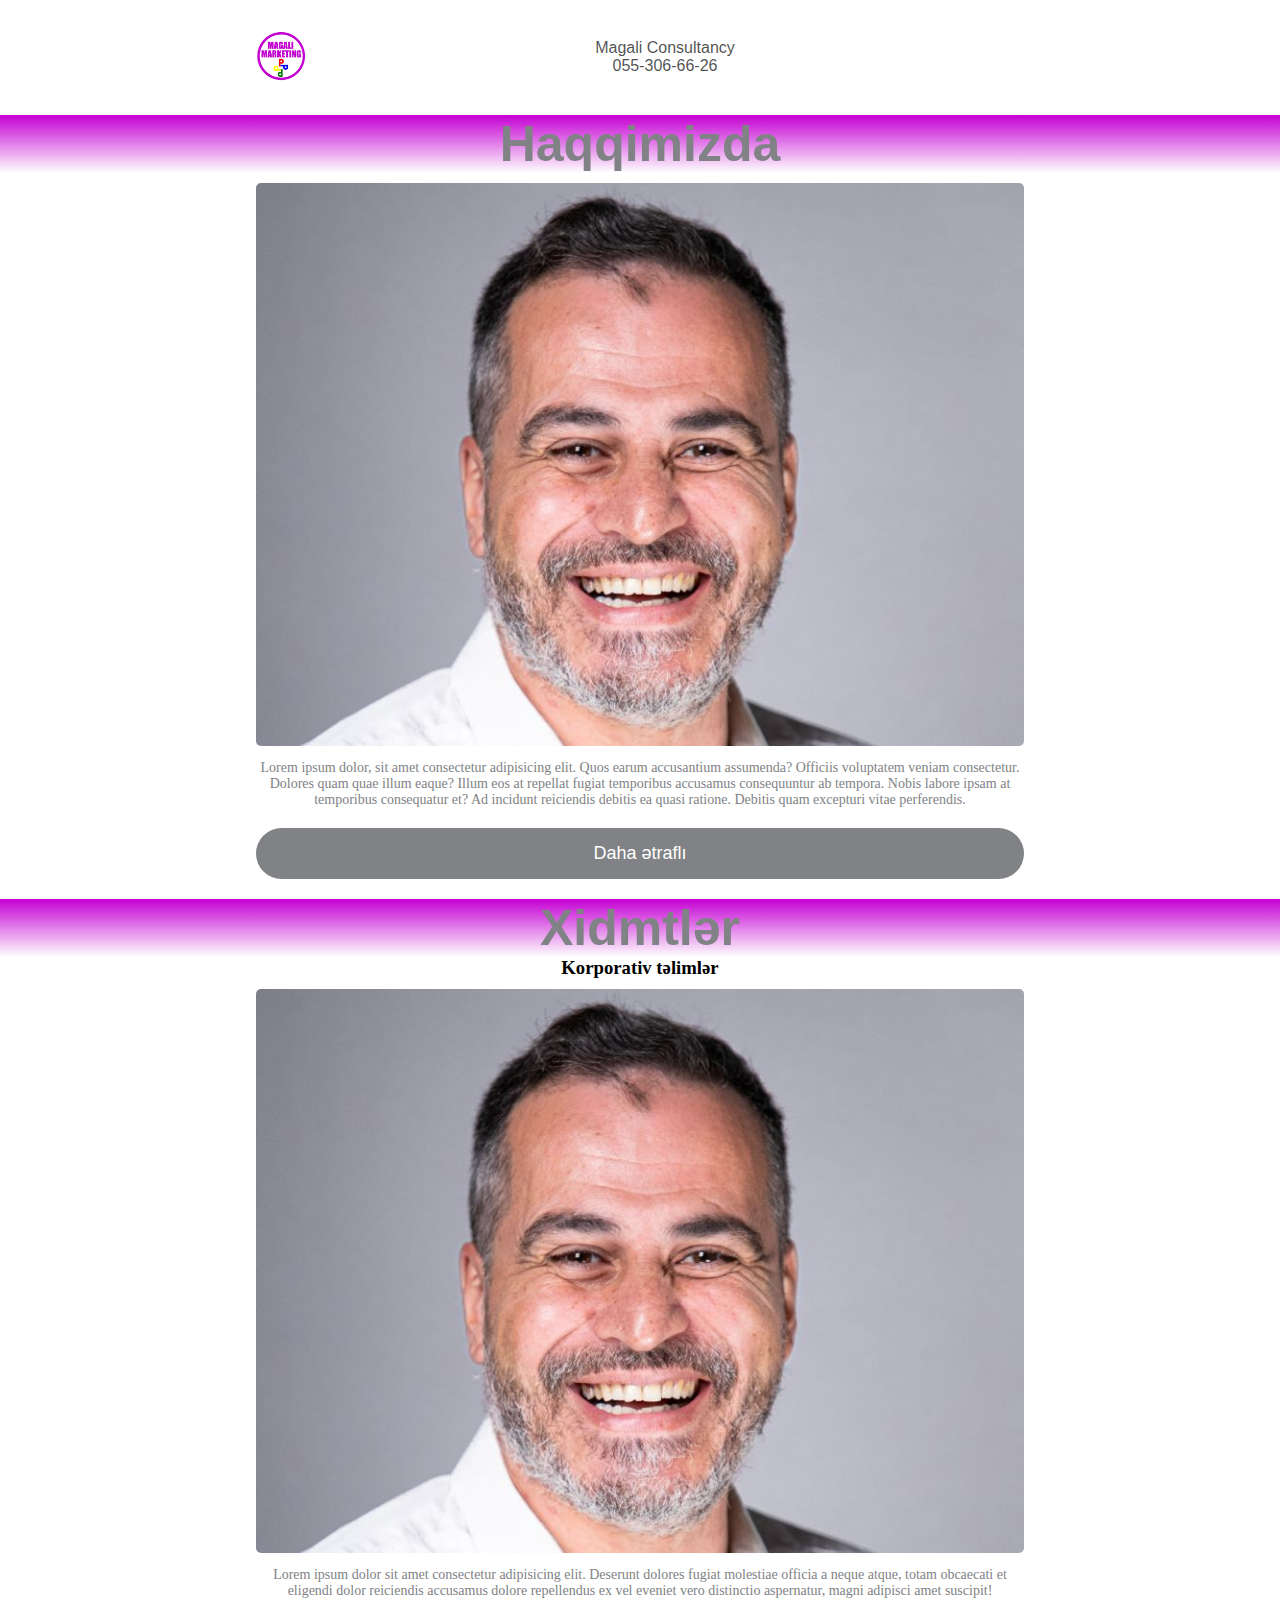
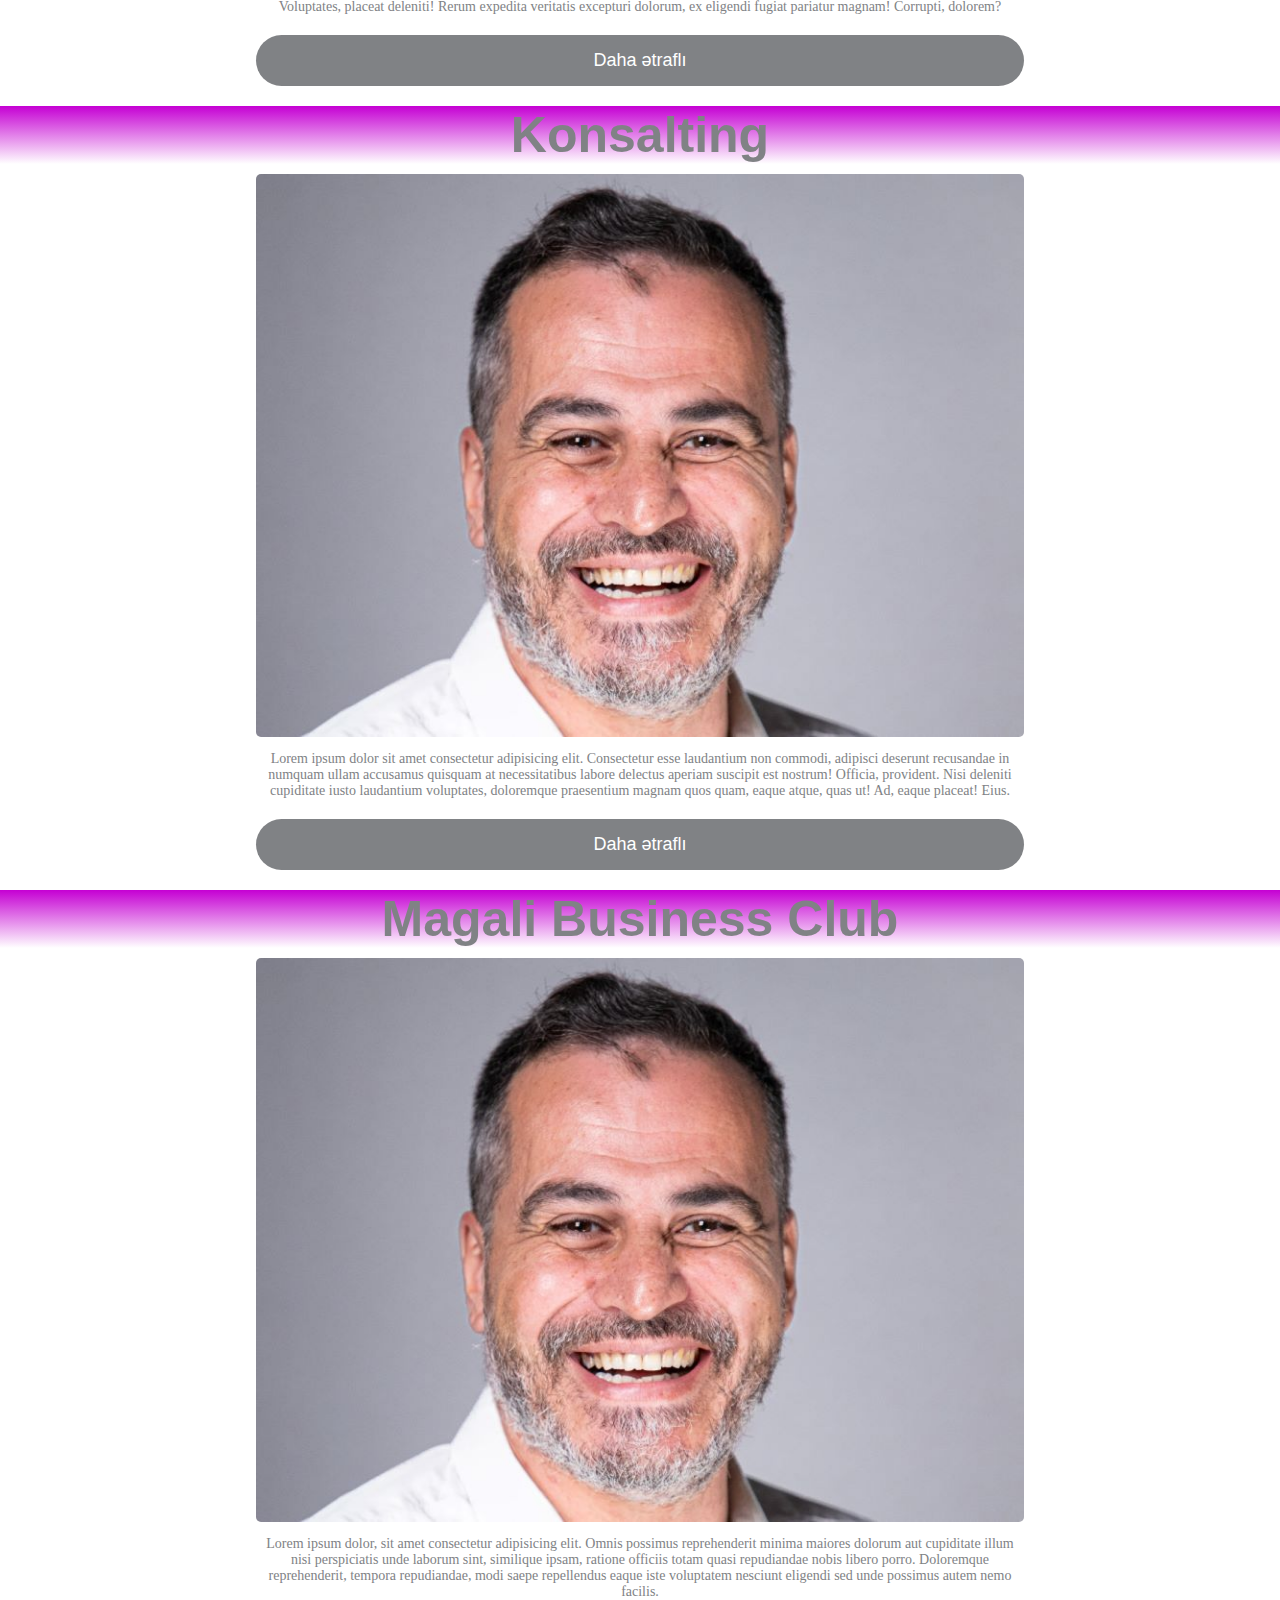
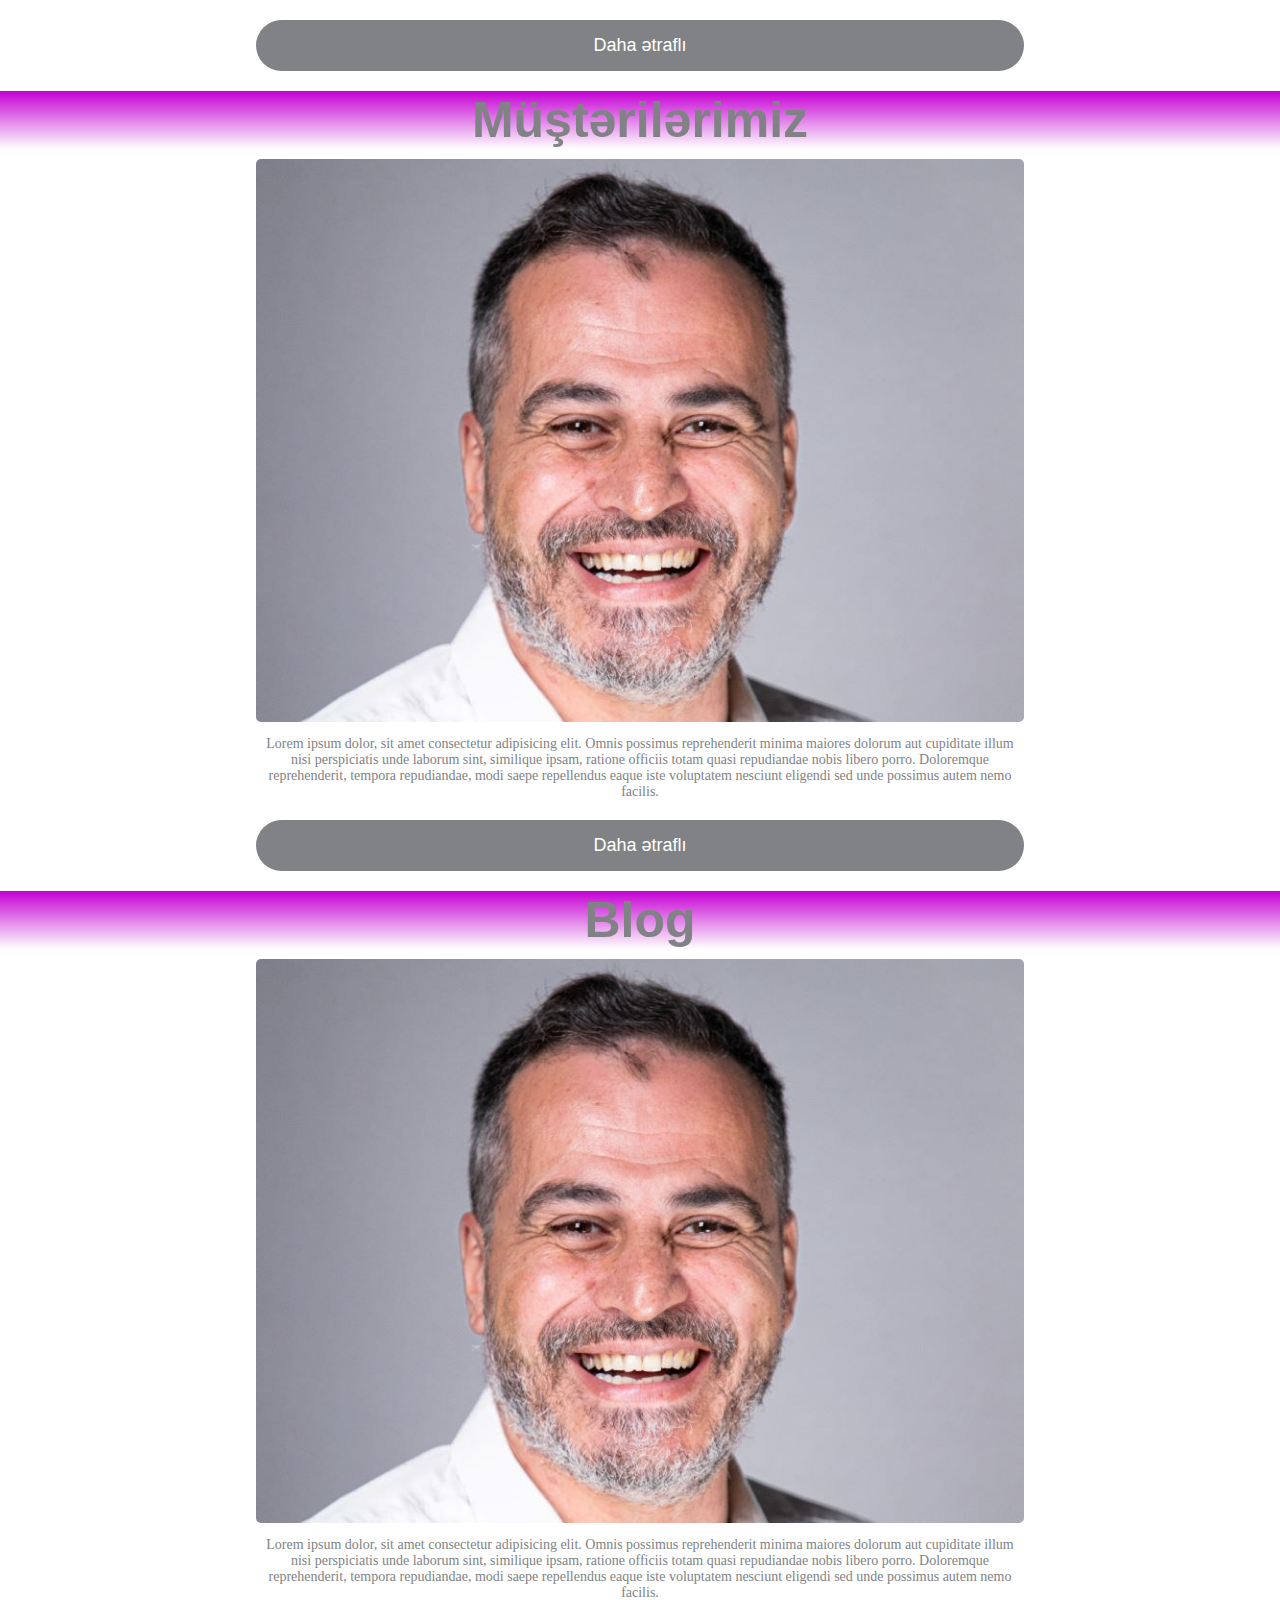
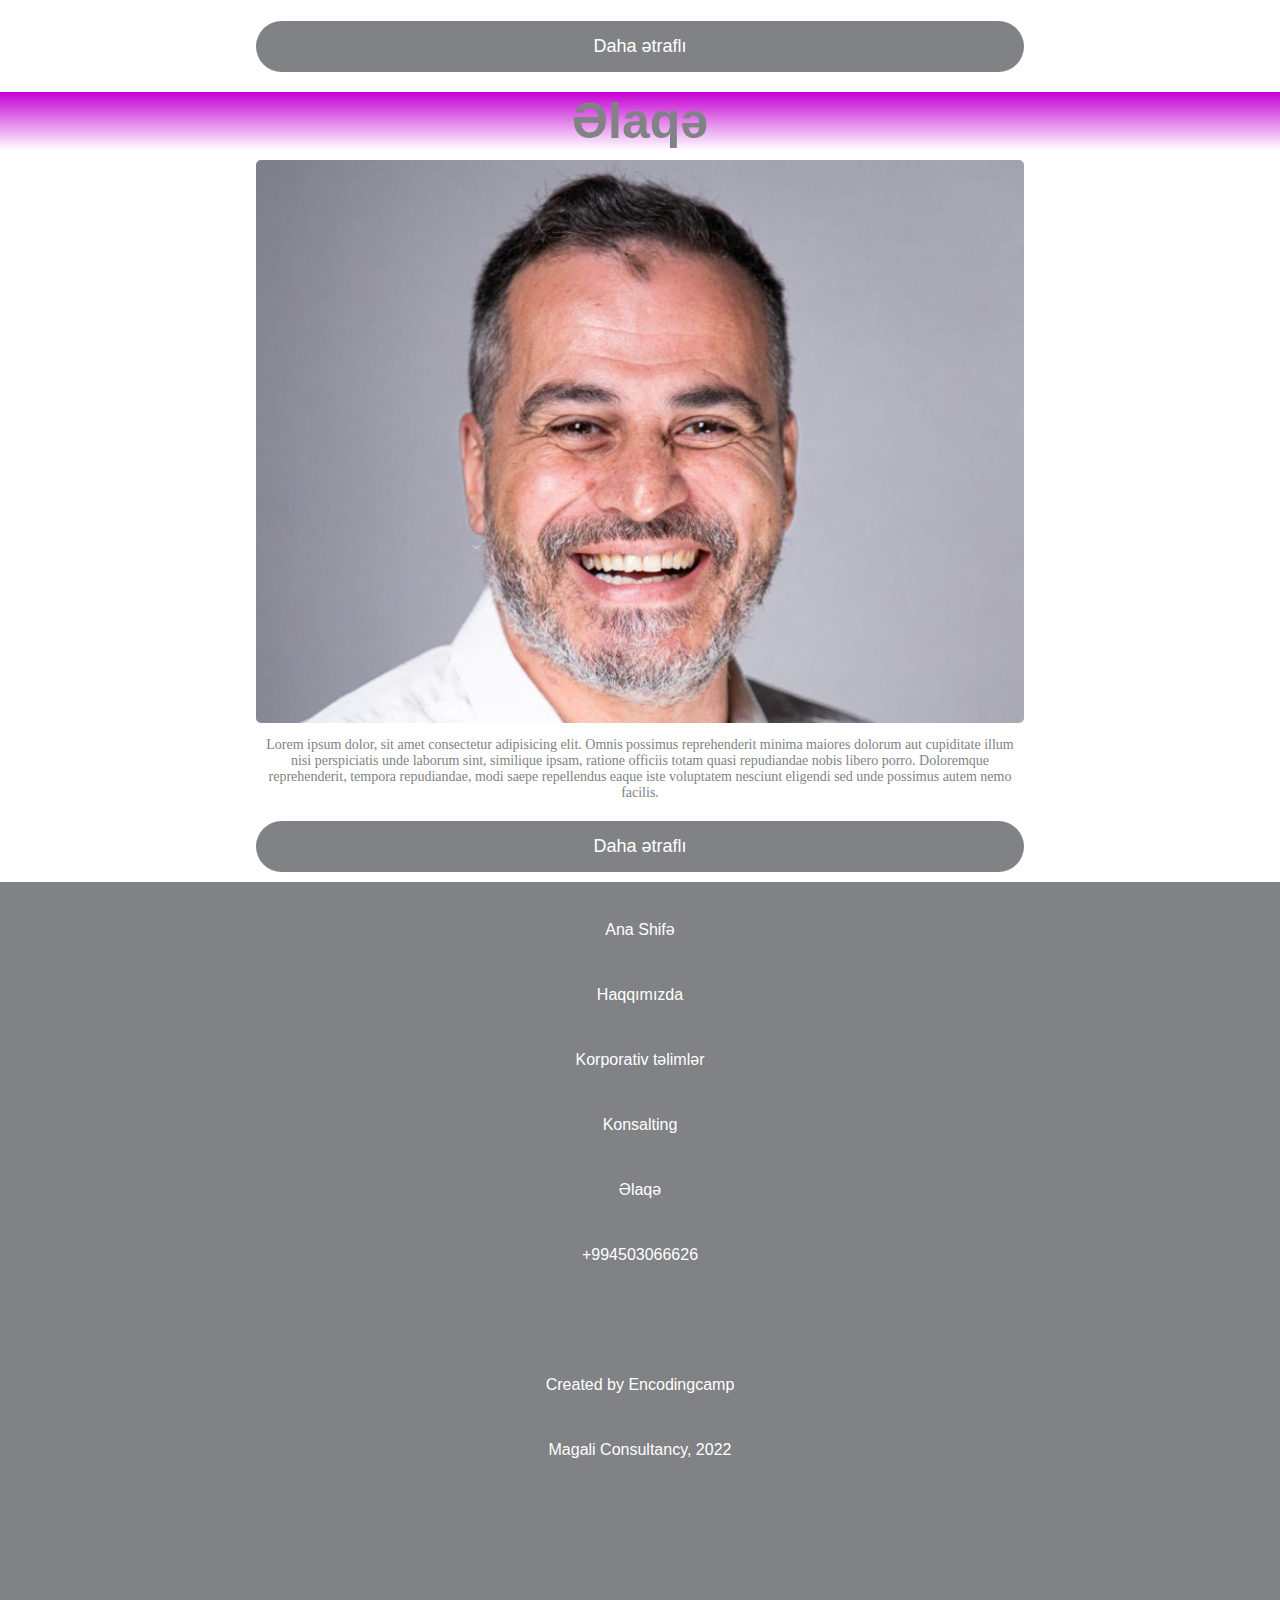
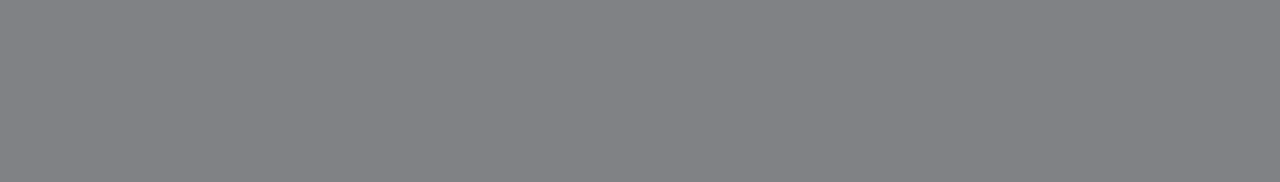
<file: index.html>
<!DOCTYPE html>
<html lang="en">
<head>
    <meta charset="UTF-8">
    <meta http-equiv="X-UA-Compatible" content="IE=edge">
    <meta name="viewport" content="width=device-width, initial-scale=1.0">
    <title>about</title>
    <link rel="stylesheet" href="https://cdnjs.cloudflare.com/ajax/libs/font-awesome/6.4.0/css/all.min.css" integrity="sha512-iecdLmaskl7CVkqkXNQ/ZH/XLlvWZOJyj7Yy7tcenmpD1ypASozpmT/E0iPtmFIB46ZmdtAc9eNBvH0H/ZpiBw==" crossorigin="anonymous" referrerpolicy="no-referrer" />
<style>

*{
    padding:0;
    margin:0;
    box-sizing: border-box;
}
/*body{
    text-align: center;
}*/
.gradient{
background:linear-gradient(to bottom,#c500d3,white);

}

.about_img img, .services_img img{
    border-radius:5px;
    margin:10px 0;
    width:100%;

}
.about_head h2, .services_head h2{
    font-size:50px;
    font-family: sans-serif ;
    color:#808285;
    margin:20px 0 0 0;
}
.about_text, .services_text {
    font-size:14px;
    color:#808285;
    margin-bottom:20px;
    float:left;
       
}
.about_content, .services_content{
    width:60%;
    display:inline-block;  
}
.about, .services{
    text-align:center;
}


.about_btn button, .services_btn button{
    width: 100%;
    border-radius:30px;
    padding:15px;
    border:none;
    background-color: #808285;
    font-size: 18px;
    color:white;
}


*{
    padding:0;
    margin:0;
    box-sizing: border-box;
}

.navbar {
    display:none;
    position:absolute;
    width:100%;
    right: 250%;
    top: 100%;

}

.navbar_item{
    width:600px;
    text-align: center;
    background-color: rgb(255, 255, 255);
    color:rgb(0, 0, 0);
    padding:10px 0;
    cursor:pointer;
   
}

.navbar_item:hover{
    background-color: rgb(255, 255, 255);
    color:rgb(0, 0, 0);
}
.dropdown_menu{
    position:absolute;
    top:300%;
    display:none;
    width: 100%;
   
   
}
.dropdown{
    position:relative;      
}


.icon{
    font-size:30px;
    margin:10px 0 0 10px;
}



.logo img{
    width: 40%;
    text-align: center;

}

.header{
    display:flex;
    justify-content: center;
    transition:0.3s;
    padding-top: 20px;
    
}

.fmenu{
    display: flex;
    justify-content: center;
    width: 30%;
    
}
.header:hover{
    transform:scale(1.1);
    cursor:pointer;

}

.show{
display:block!important;
height:400px!important;
}
a{
text-decoration:none;
}
.header img{
width:50px;
}
.header{
display:flex;
align-items:center;
justify-content: space-between;
width:100%;
}

.menu{
width:100%;
height:0px;
overflow:hidden;
transition: 0.5s;
margin-left: 20px;
}
.list{
display:flex;
justify-content: center;
align-items: center;
height:65px;
font-family: sans-serif;
text-align:center;
}
.list a{
color:rgba(0,0,0,0.7);
}

.line{
margin-top: 5px;
height:1px;
width:100%;
background-color:rgba(0,0,0,0.3);
margin-bottom:10px;
}

.center{
text-align:center;
color:rgba(0,0,0,0.7);
}

.main{
   width:60%;
   margin:0 auto;

       
}

.show2{
    display:flex!important;
  }

.a{

    display:none;
    
    }
.btn:hover {
    transform:scale(1.1);
    cursor:pointer;
    transition:0.3s;
}

.footer{
    height:100vh;
    width:100%;
    background-color:  #808285;
    margin-top: 10px;
    padding:15px 0 0 0;
    font-size: 16px;
    color:#ffffff;
    font-family: sans-serif;
    
}

.foot_list{
    height:65px;
    width:100%;
    text-align:center;
    
    
}

.foot_list a{
    color:#ffffff;
    font-size:16px;
    font-family:sans-serif;
}
.social_footer{
    
    display:flex;
    justify-content: center;
    align-items: center;
    
}

.location{
    display:flex;
    justify-content: center;
    align-items: center;
}

.div_icon{
   
    margin:0 2px 0 2px;
    width:50px;
    height:50px;
}
.div_icon{
    width:50px;
    height:50px;
    display:flex;
    align-items: center;
    justify-content: center;
}

.center{
    font-size:16px;
    font-family: sans-serif;
}


</style>
</head>
<body>

<div class="main" >

    
<div class="header" onclick="show();">
<div><img src="/img/logo.jpeg"></div>

<div class="center">Magali Consultancy
<br>
055-306-66-26
</div>


<div>
<i class="fa-solid fa-arrow-down"></i>
</div>



</div>

<div class="menu" id="menu">
<div class="line"></div>
<div class="list"><a href="index.html">Ana Shifə</a></div>
<div class="list"><a href="haqqimizda.html">Haqqımızda</a></div>
<div class="list" onclick="korporativ()"><a href="#">Korporativ təlimlər</a></div>

<div class="list a"><a href="#">Satış</a></div>
<div class="list a"><a href="#">Marketing və PR</a></div>
<div class="list"><a href="#">Konsaltinq</a></div>
<div class="list"><a href="#">Əlaqə</a></div>

</div>
</div>




    <div class="about">
      <div class="about_head gradient"><h2>Haqqimizda</h2></div>
      <div class="about_content">
          <div class="about_img"><img src="/img/image1.jpeg" alt=""></div>
          <div class="about_text"><p>Lorem ipsum dolor, sit amet consectetur adipisicing elit. Quos earum accusantium assumenda? Officiis voluptatem veniam consectetur. Dolores quam quae illum eaque? Illum eos at repellat fugiat temporibus accusamus consequuntur ab tempora. Nobis labore ipsam at temporibus consequatur et? Ad incidunt reiciendis debitis ea quasi ratione. Debitis quam excepturi vitae perferendis.</p></div>

          
          <div class="about_btn"><button class="btn">Daha ətraflı</button></div>
      </div>
    </div>
    <div class="services">
        <div class="services_head gradient"><h2>Xidmtlər</h2></div>
        <div class="services_content"><h3>Korporativ təlimlər</h3>
            <div class="services_img"><img src="/img/image1.jpeg" alt=""></div>
            <div class="services_text"><p>Lorem ipsum dolor sit amet consectetur adipisicing elit. Deserunt dolores fugiat molestiae officia a neque atque, totam obcaecati et eligendi dolor reiciendis accusamus dolore repellendus ex vel eveniet vero distinctio aspernatur, magni adipisci amet suscipit! Voluptates, placeat deleniti! Rerum expedita veritatis excepturi dolorum, ex eligendi fugiat pariatur magnam! Corrupti, dolorem?</p></div>
            <div class="services_btn"><button class="btn">Daha ətraflı</button></div>
        </div>
    </div>
    <div class="services">
        <div class="services_head gradient"><h2>Konsalting</h2></div>
        <div class="services_content">
            <div class="services_img"><img src="/img/image1.jpeg" alt=""></div>
            <div class="services_text"><p>Lorem ipsum dolor sit amet consectetur adipisicing elit. Consectetur esse laudantium non commodi, adipisci deserunt recusandae in numquam ullam accusamus quisquam at necessitatibus labore delectus aperiam suscipit est nostrum! Officia, provident. Nisi deleniti cupiditate iusto laudantium voluptates, doloremque praesentium magnam quos quam, eaque atque, quas ut! Ad, eaque placeat! Eius.</p></div>
            <div class="services_btn"><button class="btn">Daha ətraflı</button></div>
        </div>
    </div>
    <div class="services">
        <div class="services_head gradient"><h2>Magali Business Club</h2></div>
        <div class="services_content">
            <div class="services_img"><img src="/img/image1.jpeg" alt=""></div>
            <div class="services_text"><p>Lorem ipsum dolor, sit amet consectetur adipisicing elit. Omnis possimus reprehenderit minima maiores dolorum aut cupiditate illum nisi perspiciatis unde laborum sint, similique ipsam, ratione officiis totam quasi repudiandae nobis libero porro. Doloremque reprehenderit, tempora repudiandae, modi saepe repellendus eaque iste voluptatem nesciunt eligendi sed unde possimus autem nemo facilis.</p></div>
            <div class="services_btn"><button class="btn">Daha ətraflı</button></div>
        </div>
    </div>

    <div class="services">
        <div class="services_head gradient"><h2>Müştərilərimiz</h2></div>
        <div class="services_content">
            <div class="services_img"><img src="/img/image1.jpeg" alt=""></div>
            <div class="services_text"><p>Lorem ipsum dolor, sit amet consectetur adipisicing elit. Omnis possimus reprehenderit minima maiores dolorum aut cupiditate illum nisi perspiciatis unde laborum sint, similique ipsam, ratione officiis totam quasi repudiandae nobis libero porro. Doloremque reprehenderit, tempora repudiandae, modi saepe repellendus eaque iste voluptatem nesciunt eligendi sed unde possimus autem nemo facilis.</p></div>
            <div class="services_btn"><button class="btn">Daha ətraflı</button></div>
        </div>

    <div class="services">
            <div class="services_head gradient"><h2>Blog</h2></div>
            <div class="services_content">
                <div class="services_img"><img src="/img/image1.jpeg" alt=""></div>
                <div class="services_text"><p>Lorem ipsum dolor, sit amet consectetur adipisicing elit. Omnis possimus reprehenderit minima maiores dolorum aut cupiditate illum nisi perspiciatis unde laborum sint, similique ipsam, ratione officiis totam quasi repudiandae nobis libero porro. Doloremque reprehenderit, tempora repudiandae, modi saepe repellendus eaque iste voluptatem nesciunt eligendi sed unde possimus autem nemo facilis.</p></div>
                <div class="services_btn"><button class="btn">Daha ətraflı</button></div>
        </div>

    <div class="services">
            <div class="services_head gradient"><h2>Əlaqə</h2></div>
            <div class="services_content">
                <div class="services_img"><img src="/img/image1.jpeg" alt=""></div>
                <div class="services_text"><p>Lorem ipsum dolor, sit amet consectetur adipisicing elit. Omnis possimus reprehenderit minima maiores dolorum aut cupiditate illum nisi perspiciatis unde laborum sint, similique ipsam, ratione officiis totam quasi repudiandae nobis libero porro. Doloremque reprehenderit, tempora repudiandae, modi saepe repellendus eaque iste voluptatem nesciunt eligendi sed unde possimus autem nemo facilis.</p></div>
                <div class="services_btn"><button class="btn">Daha ətraflı</button></div>
    </div>
    </div>
    <div class="footer">
        <div class="foot_list location"><a href="index.html">Ana Shifə</a></div>
        <div class="foot_list location"><a href="about.html">Haqqımızda</a></div>
        <div class="foot_list location"><a href="corporative.html">Korporativ təlimlər</a></div>
        <div class="foot_list location"><a href="consalting.html">Konsalting</a></div>
        <div class="foot_list location"><a href="contact.html">Əlaqə</a></div>
        <div class="foot_list location">+994503066626</div>
        <div class="social_footer foot_list">
            <div class="div_icon"><a href=""></a><i class="fa-brands fa-facebook"></i></div>
            <div class="div_icon"><a href=""></a><i class="fa-brands fa-instagram"></i></div>
            <div class="div_icon"><a href=""></a><i class="fa-brands fa-youtube"></i></div>
            <div class="div_icon"><a href=""></a><i class="fa-brands fa-linkedin"></i></div>
        </div>
        <div class="created_footer foot_list location">Created by Encodingcamp</div>
        <div class="company_name foot_list location">Magali Consultancy, 2022</div>
    </div>
    <script>

function show(){
menu.classList.toggle("show");
}

function korporativ(){

    let a=document.getElementsByClassName("a");
    for(i=0;i<a.length;++i){
    a[i].classList.toggle("show2");
    
    }
}

    </script>
</body>
</html>
</file>
